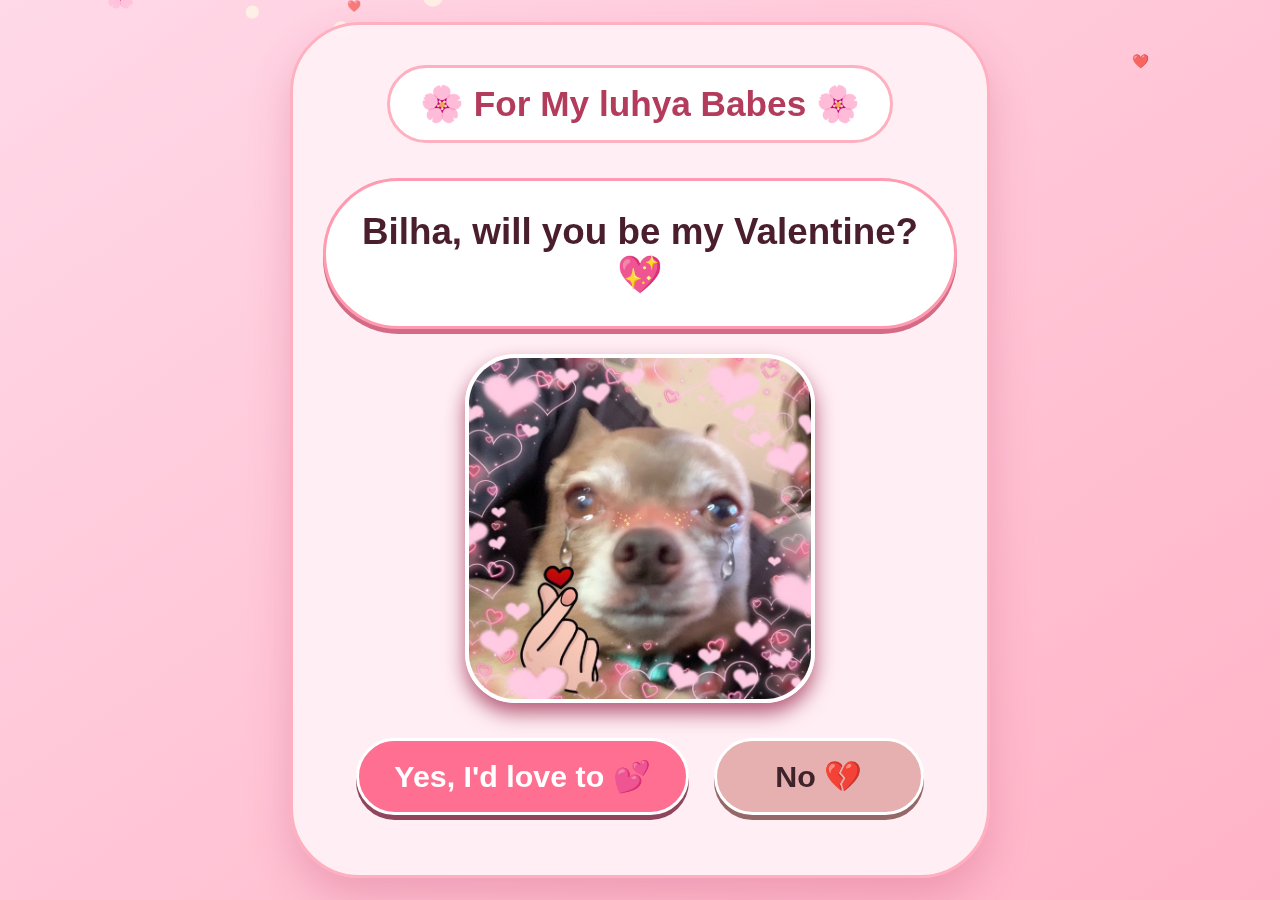
<file: index.html>
<!DOCTYPE html>
<html lang="en">
<head>
    <meta charset="UTF-8">
    <title>For My luhya Babes 💖</title>
    <link rel="stylesheet" href="style.css">
</head>
<body>

<canvas id="flowerCanvas"></canvas>

<div class="card">

    <h1 class="title">🌸 For My luhya Babes 🌸</h1>

    <p class="question" id="questionText">
        Bilha, will you be my Valentine? 💖
    </p>

    <div class="image-box">
        <img src="funny.jpg" alt="Funny pic for you" id="mainImage">
    </div>

    <div class="buttons">
        <button id="yesBtn" class="yes-btn">Yes, I'd love to 💕</button>
        <button id="noBtn" class="no-btn">No 💔</button>
    </div>

    <button id="returnBtn" class="return-btn hidden">✨ Start Over ✨</button>

</div>

<script src="script.js"></script>
</body>
</html>
</file>
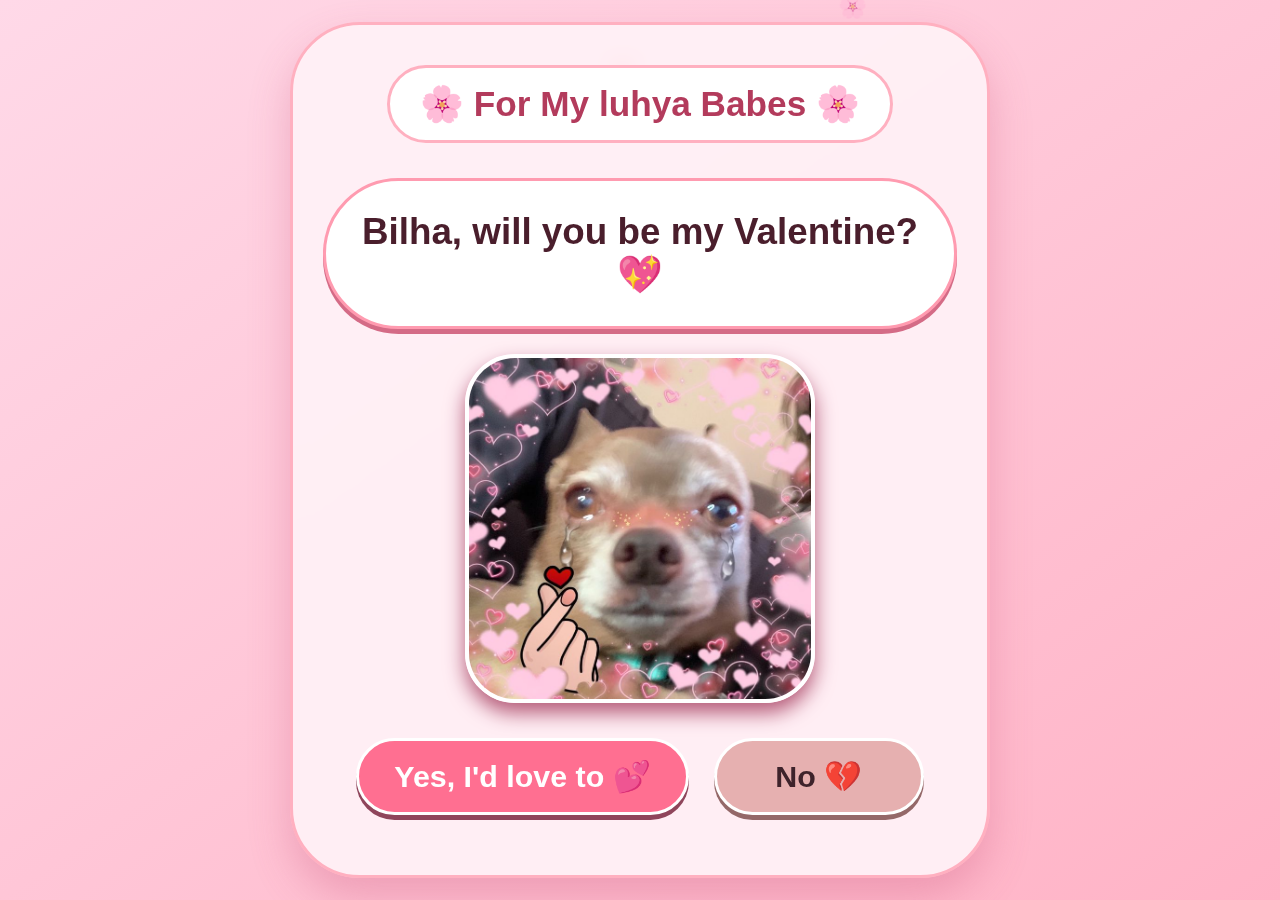
<file: val.html>
<!DOCTYPE html>
<html lang="en">
<head>
    <meta charset="UTF-8">
    <title>For My luhya Babes 💖</title>
    <link rel="stylesheet" href="style.css">
</head>
<body>

<canvas id="flowerCanvas"></canvas>

<div class="card">

    <h1 class="title">🌸 For My luhya Babes 🌸</h1>

    <p class="question" id="questionText">
        Bilha, will you be my Valentine? 💖
    </p>

    <div class="image-box">
        <img src="funny.jpg" alt="Funny pic for you" id="mainImage">
    </div>

    <div class="buttons">
        <button id="yesBtn" class="yes-btn">Yes, I'd love to 💕</button>
        <button id="noBtn" class="no-btn">No 💔</button>
    </div>

    <button id="returnBtn" class="return-btn hidden">✨ Start Over ✨</button>

</div>

<script src="script.js"></script>
</body>
</html>
</file>
<file: style.css>
* {
    margin: 0;
    padding: 0;
    box-sizing: border-box;
    font-family: 'Segoe UI', 'Poppins', sans-serif;
}

body {
    min-height: 100vh;
    background: linear-gradient(145deg, #ffd9e8 0%, #ffb3c6 100%);
    display: flex;
    align-items: center;
    justify-content: center;
    padding: 16px;
    position: relative;
    overflow-x: hidden;
}

/* Falling petals canvas */
#flowerCanvas {
    position: fixed;
    top: 0;
    left: 0;
    width: 100%;
    height: 100%;
    pointer-events: none;
    z-index: 10;
}

/* Main card */
.card {
    background: rgba(255, 240, 245, 0.95);
    backdrop-filter: blur(8px);
    max-width: 700px;
    width: 100%;
    border-radius: 70px;
    padding: 40px 30px;
    box-shadow: 0 20px 40px rgba(200, 80, 120, 0.3);
    text-align: center;
    z-index: 20;
    border: 3px solid #ffb0c0;
}

/* Title */
.title {
    font-size: 2.2rem;
    color: #b33b5c;
    margin-bottom: 20px;
    font-weight: 700;
    background: white;
    display: inline-block;
    padding: 15px 30px;
    border-radius: 60px;
    border: 3px solid #ffb0c0;
}

/* Question */
.question {
    font-size: 2.3rem;
    font-weight: 700;
    color: #4a1e2c;
    background: white;
    padding: 30px 20px;
    border-radius: 80px;
    margin: 15px 0 25px;
    border: 3px solid #ff9bb0;
    box-shadow: 0 5px 0 #d46b86;
}

/* Image box */
.image-box {
    max-width: 350px;
    margin: 20px auto;
    border-radius: 50px;
    overflow: hidden;
    border: 4px solid white;
    box-shadow: 0 10px 20px #b55b78;
}

.image-box img {
    width: 100%;
    display: block;
}

/* Buttons */
.buttons {
    display: flex;
    flex-wrap: wrap;
    align-items: center;
    justify-content: center;
    gap: 25px;
    margin: 35px 0 20px;
}

.yes-btn, .no-btn {
    font-size: 1.9rem;
    font-weight: bold;
    border: none;
    border-radius: 60px;
    padding: 18px 35px;
    cursor: pointer;
    border: 3px solid white;
    min-width: 210px;
    box-shadow: 0 5px 0 #8f455b;
}

.yes-btn {
    background: #ff6f91;
    color: white;
}

.yes-btn:hover {
    transform: scale(1.05);
    background: #ff8aa8;
}

.no-btn {
    background: #e6b0b0;
    color: #3e232b;
    box-shadow: 0 5px 0 #946868;
}

.no-btn:hover {
    background: #f0bebe;
}

/* Celebration area */
.celebrate {
    background: #fff2f7;
    border-radius: 70px;
    padding: 30px 20px;
    margin: 25px 0;
    border: 4px dotted #ff85a5;
}

.yay-text {
    font-size: 2.5rem;
    font-weight: 800;
    color: #c72e5e;
    margin-bottom: 15px;
    line-height: 1.3;
}

.sub-message {
    font-size: 2rem;
    color: #632a40;
    background: white;
    padding: 15px;
    border-radius: 60px;
    margin: 15px 0;
    font-weight: 600;
}

/* Messages */
.messages-box {
    margin: 25px 0;
    display: flex;
    flex-wrap: wrap;
    justify-content: center;
    gap: 10px;
}

.message-line {
    font-size: 1.4rem;
    color: #9e3b58;
    background: white;
    padding: 10px 20px;
    border-radius: 50px;
    display: inline-block;
    border: 2px solid #ffb0c8;
}

/* Gallery */
.image-gallery {
   display: flex;
    flex-wrap: wrap;
    justify-content: center;
    gap: 20px;
    margin: 25px 0;
}

.gallery-img {
     width: 150px;  /* Slightly bigger */
    height: 150px; /* Slightly bigger */
    border-radius: 30px;
    border: 4px solid white;
    box-shadow: 0 8px 15px #b55b78;
    object-fit: cover; /* This maintains aspect ratio */
    image-rendering: -webkit-optimize-contrast; /* Sharper images */
    image-rendering: crisp-edges; /* Better quality */
}


/* Flower photo */
.flower-photo {
    max-width: 450px; /* Bigger */
    margin: 20px auto;
    border-radius: 50px;
    overflow: hidden;
    border: 5px solid white;
    box-shadow: 0 10px 20px #ba607c;
}


.flower-pic {
     width: 100%;
    height: auto;
    display: block;
    image-rendering: -webkit-optimize-contrast;
}
   

/* Return button */
.return-btn {
    background: white;
    border: 3px solid #ff8aa8;
    color: #a52d5a;
    font-size: 1.5rem;
    font-weight: 600;
    padding: 12px 30px;
    border-radius: 60px;
    margin-top: 25px;
    cursor: pointer;
}

.return-btn:hover {
    background: #ffe4ed;
}

.hidden {
    display: none;
}

/* Mobile */
@media (max-width: 550px) {
    .card { padding: 25px 15px; }
    .title { font-size: 1.7rem; }
    .question { font-size: 1.8rem; }
    .yes-btn, .no-btn { font-size: 1.5rem; padding: 15px 20px; min-width: 160px; }
    .gallery-img { width: 90px; height: 90px; }
}
</file>
